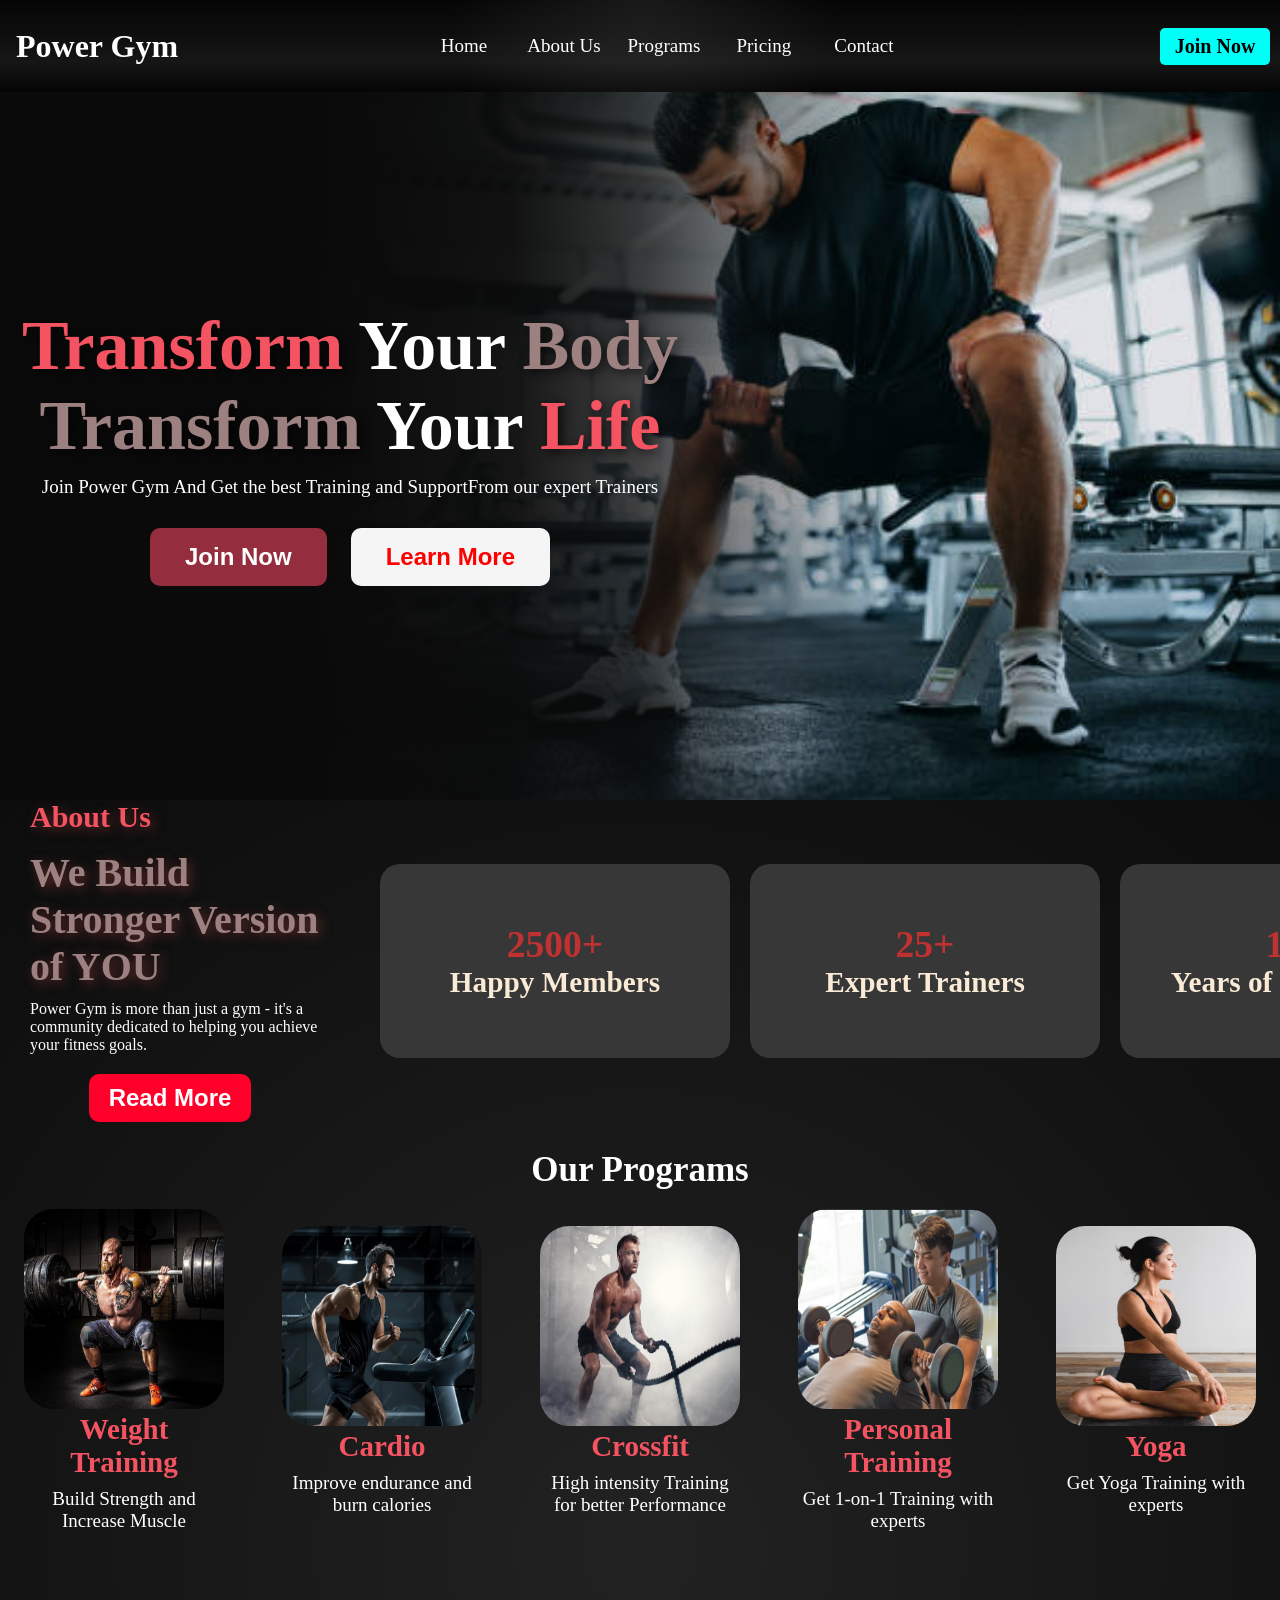
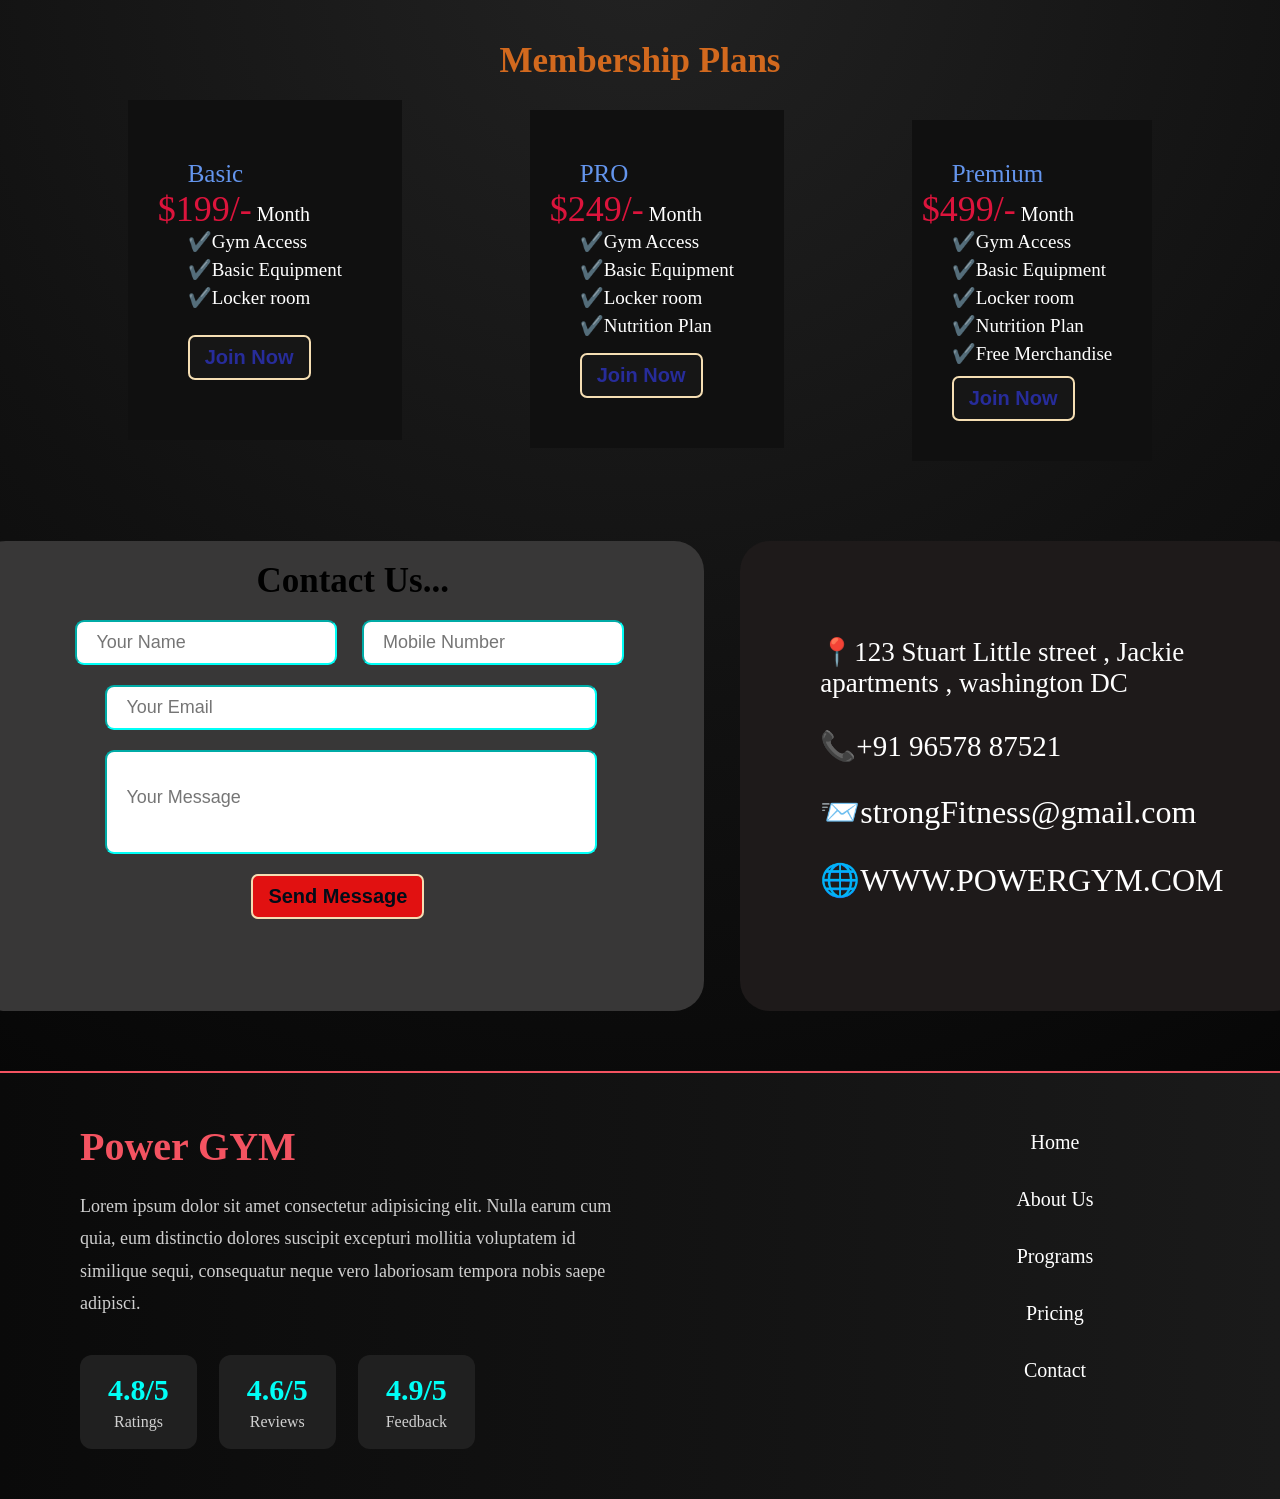
<file: index.html>
<!DOCTYPE html>
<html lang="en">

<head>
    <meta charset="UTF-8">
    <meta name="viewport" content="width=device-width, initial-scale=1.0">
    <title>Power Gym Website</title>
    <link rel="stylesheet" href="style.css">
</head>

<body>
    <header class="header-section">
        <h1 class="title" style="cursor: pointer;">Power Gym</h1>
        <nav class="header-nav">
            <a class="nav-tag" href="#home">Home</a>
            <a class="nav-tag" href="#about">About Us</a>
            <a class="nav-tag" href="#programs">Programs</a>
            <a class="nav-tag" href="#price">Pricing</a>
            <a class="nav-tag" href="#contact">Contact</a>
        </nav>
        <a class="join-btn" href="JoinForm.html">Join Now</a>
    </header>
    <main>

        <section class="hero-section" id="home">
            <div class="left-box">
                <p class="l1"><span class="w1">Transform</span> Your <span class="w2">Body</span> <span
                        class="w2">Transform</span> Your <span class="w1">Life</span></p>
                <p class="l2">Join Power Gym And Get the best Training and SupportFrom our expert Trainers</p>
                <div>
                    <button class="join-button">Join Now</button>
                    <button class="Learn-more-btn">Learn More</button>
                </div>
            </div>
        </section>

        <section class="about-section" id="about">

            <div class="abt-box1">
                <p class="bl1">About Us</p>
                <p class="bl2">We Build Stronger Version of YOU</p>
                <p class="bl3">Power Gym is more than just a gym - it's a community dedicated to helping you achieve
                    your fitness
                    goals.</p>
                <button class="read-more-btn">Read More</button>
            </div>

            <div class="abt-box2">
                <h1 class="abl1">2500+</h1>
                <h3 class="abl2">Happy Members</h3>
            </div>
            <div class="abt-box2">
                <h1 class="abl1">25+</h1>
                <h3 class="abl2">Expert Trainers</h3>
            </div>
            <div class="abt-box2">
                <h1 class="abl1">10+</h1>
                <h3 class="abl2">Years of Experience</h3>
            </div>

        </section>

        <section class="programs-section" id="programs">

            <div class="pb1">
                <p class="pl1">Our Programs</p>
            </div>
            <div class="pb2">
                <div class="pbox">
                    <div>
                        <img class="photo" alt="Misssing Photo" src="Images/b1.png">
                    </div>
                    <div>
                        <p class="PBLine1">Weight Training</p>
                        <p class="pbl2">Build Strength and Increase Muscle</p>
                    </div>
                </div>
                <div class="pbox">
                    <div>
                        <img class="photo" alt="Misssing Photo" src="Images/b2.png">
                    </div>
                    <div>
                        <p class="PBLine1">Cardio</p>
                        <p class="pbl2">Improve endurance and burn calories</p>
                    </div>
                </div>
                <div class="pbox">
                    <div>
                        <img class="photo" alt="Misssing Photo" src="Images/b3.png">
                    </div>
                    <div>
                        <p class="PBLine1">Crossfit</p>
                        <p class="pbl2">High intensity Training for better Performance</p>
                    </div>
                </div>
                <div class="pbox">
                    <div>
                        <img class="photo" alt="Misssing Photo" src="Images/b4.png">
                    </div>
                    <div>
                        <p class="PBLine1">Personal Training</p>
                        <p class="pbl2">Get 1-on-1 Training with experts</p>
                    </div>
                </div>
                <div class="pbox">
                    <div>
                        <img class="photo" alt="Misssing Photo" src="Images/b5.png">
                    </div>
                    <div>
                        <p class="PBLine1">Yoga</p>
                        <p class="pbl2">Get Yoga Training with experts</p>
                    </div>
                </div>
            </div>

        </section>

        <section class="price-section" id="price">
            <p class="priceline1">Membership Plans</p>
            <div class="plan-container">
                <div class="plan-box1">
                    <p class="pricel1">Basic</p>
                    <p class="pricel2"> <span class="amount">$199/-</span> Month</p>
                    <p class="access-lines">✔️Gym Access</p>
                    <p class="access-lines">✔️Basic Equipment</p>
                    <p class="access-lines">✔️Locker room </p>
                    <button class="Joinbtn1">Join Now</button>
                </div>
                <div class="plan-box2">
                    <p class="pricel1">PRO</p>
                    <p class="pricel2"> <span class="amount">$249/-</span> Month</p>
                    <p class="access-lines">✔️Gym Access</p>
                    <p class="access-lines">✔️Basic Equipment</p>
                    <p class="access-lines">✔️Locker room </p>
                    <p class="access-lines">✔️Nutrition Plan</p>
                    <button class="Joinbtn2">Join Now</button>
                </div>
                <div class="plan-box3">
                    <p class="pricel1">Premium</p>
                    <p class="pricel2"> <span class="amount">$499/-</span> Month</p>
                    <p class="access-lines">✔️Gym Access</p>
                    <p class="access-lines">✔️Basic Equipment</p>
                    <p class="access-lines">✔️Locker room </p>
                    <p class="access-lines">✔️Nutrition Plan</p>
                    <p class="access-lines">✔️Free Merchandise</p>
                    <button class="Joinbtn3">Join Now</button>
                </div>
            </div>
        </section>

        <section class="contact-section" id="contact">
            <div class="form-box">
                <form class="contact-form">
                    <p class="fl1">Contact Us...</p>
                    <input type="text" placeholder="Your Name" class="inp-box">
                    <input type="email" placeholder="Mobile Number" class="inp-box">
                    <div>
                        <input type="text" placeholder="Your Email" class="email-inp-box">
                    </div>
                    <div>
                        <input type="text" placeholder="Your Message" class="email-inp-box1">
                    </div>
                    <button class="send-btn">Send Message</button>
                </form>
            </div>
            <div class="adress-box">
                <p class="adl1">📍123 Stuart Little street , Jackie apartments , washington DC </p>
                <p class="adl2">📞+91 96578 87521</p>
                <p class="adl3">📨strongFitness@gmail.com</p>
                <p class="adl4">🌐WWW.POWERGYM.COM</p>
            </div>
        </section>
    </main>

    <footer class="footer-section">
        <div class="fbox1">
            <p class="fli1">Power GYM</p>
            <p class="fli2">Lorem ipsum dolor sit amet consectetur adipisicing elit. Nulla earum cum quia, eum
                distinctio dolores suscipit excepturi mollitia voluptatem id similique sequi, consequatur neque vero
                laboriosam tempora nobis saepe adipisci.</p>
            <div class="fb">
                <p class="fbl1">4.8/5</p>
                <p class="fbl2">Ratings</p>
            </div>
            <div class="fb">
                <p class="fbl1">4.6/5</p>
                <p class="fbl2">Reviews</p>
            </div>
            <div class="fb">
                <p class="fbl1">4.9/5</p>
                <p class="fbl2">Feedback</p>
            </div>
        </div>
        <div class="fbox2">
            <nav class="footer-nav">
                <a class="nav-tag" href="#home">Home</a>
                <a class="nav-tag" href="#about">About Us</a>
                <a class="nav-tag" href="#programs">Programs</a>
                <a class="nav-tag" href="#price">Pricing</a>
                <a class="nav-tag" href="#contact">Contact</a>
            </nav>
        </div>
    </footer>
</body>

</html>
</file>
<file: style.css>
* {
    margin: 0;
    padding: 0;
    color: white;
}

body {
    background:
        radial-gradient(circle at center,
            #222222,
            #111111 45%,
            #000000 100%);
}

html {
    scroll-behavior: smooth;
}

.header-section {
    display: flex;
    flex-direction: row;
    justify-content: space-between;
    align-items: center;
    position: fixed;
    margin-bottom: 29px;
    width: 98%;
    padding: 1rem;
    background:
        radial-gradient(circle at top,
            rgba(255, 255, 255, 0.08),
            transparent 30%),

        linear-gradient(to bottom,
            #050505,
            #0d0d0d,
            #161616,
            #050505);
    height: 60px;

}

.header-nav {
    display: grid;
    grid-template-columns: repeat(5, 1fr);
    width: 500px;
}

.nav-tag {
    font-size: 19px;
    cursor: pointer;
    text-align: center;
    padding: 8px;
    text-decoration: none;
    margin-right: 10px;
}

.nav-tag:hover {
    background-color: #272c9a;
    border-radius: 5px;
}

.nav-tag:active {
    background-color: whitesmoke;
    color: #272c9a;
    border-radius: 5px;
}

.join-btn {
    background-color: #00fff7;
    border: none;
    color: black;
    text-decoration: none;
    border-radius: 5px;
    font-weight: bold;
    cursor: pointer;
    font-size: 20px;
    padding: 7px 15px;
}

.join-btn:hover {
    background-color: #7ff45f;
    color: rgb(255, 13, 13);
}

.hero-section {
    height: 800px;
    background:
        linear-gradient(to right,
            #0a0a0a 0%,
            #0a0a0a 25%,
            rgba(10, 10, 10, 0.95) 40%,
            rgba(10, 10, 10, 0.75) 50%,
            rgba(10, 10, 10, 0.35) 60%,
            rgba(10, 10, 10, 0) 70%),
        url("Images/1.jpg");

    background-size: cover;
    background-position: center;
    background-repeat: no-repeat;
}

.left-box {
    height: 100vh;
    display: flex;
    flex-direction: column;
    justify-content: center;
    align-items: center;
    width: 700px;
}

.l1 {
    font-size: 70px;
    font-weight: bold;
    margin-top: -9px;
    text-align: center;
    margin-bottom: 20px;
}

.w1 {
    color: #f45361;
    text-shadow: 3px 3px 12px rgba(0, 0, 0, 0.8);
}

.w2 {
    color: #9d8080;
    text-shadow: 3px 3px 12px rgba(0, 0, 0, 0.8);
}

.l2 {
    font-size: 19px;
    margin-bottom: 30px;
    margin-top: -10px;
}

.join-button {
    color: white;
    border: none;
    cursor: pointer;
    border-radius: 10px;
    font-size: 24px;
    font-weight: bold;
    background-color: rgb(148, 45, 62);
    padding: 15px 35px;
    margin-right: 20px;
}

.join-button:hover {
    background-color: #56e32f;
    color: red;
}

.Learn-more-btn {
    color: red;
    border: none;
    cursor: pointer;
    border-radius: 10px;
    font-size: 24px;
    font-weight: bold;
    background-color: whitesmoke;
    padding: 15px 35px;
}

.Learn-more-btn:hover {
    background-color: rgb(81, 30, 30);
    color: whitesmoke;
}

.about-section {
    height: 300px;
    display: grid;
    grid-template-columns: 1fr 1fr 1fr 1fr;
    justify-content: space-between;
    align-items: center;
    margin-bottom: 50px;
}

.abt-box1 {
    text-align: left;
    display: flex;
    flex-direction: column;
    justify-content: center;
    align-items: center;
    height: 90%;
    width: 300px;
    margin-left: 30px;
    margin-right: 50px;
}

.bl1 {
    font-size: 30px;
    font-weight: bold;
    width: 100%;
    margin-bottom: 15px;
    color: #f45361;
    text-shadow: 3px 3px 12px rgba(121, 50, 50, 0.8);
}

.bl2 {
    margin-bottom: 10px;
    font-size: 40px;
    font-weight: bold;
    color: #9d8080;
    text-shadow: 3px 3px 12px rgba(121, 50, 50, 0.8);
}

.bl3 {
    font-size: medium;
}

.read-more-btn {
    color: white;
    border: none;
    cursor: pointer;
    border-radius: 10px;
    font-size: 24px;
    font-weight: bold;
    background-color: rgb(255, 0, 43);
    padding: 10px 20px;
    margin-right: 20px;
    margin-top: 20px;
    justify-content: left;
}

.abt-box2 {
    background-color: #383737;
    border-radius: 20px;
    margin-right: 20px;
    height: 60%;
    width: 350px;
    font-size: 25px;
    display: flex;
    flex-direction: column;
    justify-content: center;
    align-items: center;
}

.abl1 {
    color: #c03131;
}

.abl2 {
    color: antiquewhite;
}

.programs-section {
    display: flex;
    flex-direction: column;
    justify-content: center;
    align-items: center;
    text-align: center;
}

.pl1 {
    font-size: 35px;
    font-weight: 900;
}

.pb2 {
    display: flex;
    flex-direction: row;
    justify-content: space-evenly;
    align-items: center;
    margin-top: 19px;
    margin-bottom: 109px;
}

.pbox {
    margin-right: 29px;
    margin-left: 29px;
    display: flex;
    flex-direction: column;
    justify-content: center;
    align-items: center;
}

.photo {
    height: 200px;
    border-radius: 29px;
    width: 200px;
}

.PBLine1 {
    color: #f45361;
    font-size: 29px;
    margin-bottom: 9px;
    font-weight: 700;
}

.pbl2 {
    font-size: 19px;
}

.price-section {
    height: 500px;
}

.plan-container {
    display: flex;
    flex-direction: row;
    justify-content: space-evenly;
    align-items: first baseline;
    margin-top: 19px;
}

.plan-box1 {
    background-color: #101010;
    padding: 60px;
}

.plan-box2 {
    background-color: #101010;
    padding: 50px;
}

.plan-box3 {
    background-color: #101010;
    padding: 40px;
}

.priceline1 {
    text-align: center;
    font-size: 35px;
    font-weight: 700;
    color: chocolate;
}

.pricel1 {
    font-size: 25px;
    color: cornflowerblue;
}

.pricel2 {
    font-size: 20px;
}

.amount {
    font-size: 36px;
    margin-left: -30px;
    color: crimson;
}

.access-lines {
    font-size: 19px;
    margin-bottom: 5px;
}

.Joinbtn1 {
    background-color: #161616;
    color: #272c9a;
    border: none;
    border-width: 2px;
    border-radius: 7px;
    padding: 9px 15px;
    margin-top: 21px;
    border-style: solid;
    border-color: wheat;
    font-size: 20px;
    cursor: pointer;
    font-weight: 800;
}

.Joinbtn1:hover {
    color: wheat;
    background-color: #272c9a;
}

.Joinbtn2 {
    background-color: #161616;
    color: #272c9a;
    border: none;
    border-width: 2px;
    border-radius: 7px;
    padding: 9px 15px;
    margin-top: 11px;
    border-style: solid;
    border-color: wheat;
    font-size: 20px;
    cursor: pointer;
    font-weight: 800;
}

.Joinbtn2:hover {
    color: wheat;
    background-color: #272c9a;
}

.Joinbtn3 {
    background-color: #161616;
    color: #272c9a;
    border: none;
    border-width: 2px;
    border-radius: 7px;
    padding: 9px 15px;
    margin-top: 6px;
    border-style: solid;
    border-color: wheat;
    font-size: 20px;
    cursor: pointer;
    font-weight: 800;
}

.Joinbtn3:hover {
    color: wheat;
    background-color: #272c9a;
}

.contact-section {
    margin-bottom: 10px;
    display: flex;
    flex-direction: row;
    justify-content: space-evenly;
}

.form-box {
    font-size: 22px;
    padding: 50px 80px;
    margin-left: -60px;
    background-color: #383737;
    border-radius: 30px;
}

.fl1 {
    color: #000000;
    font-size: 35px;
    font-weight: 900;
    margin-top: -30px;
    margin-bottom: 19px;
    margin-left: 200px;
}

.inp-box {
    color: #000000;
    font-size: 18px;
    width: 220px;
    padding: 10px 19px;
    border-radius: 9px;
    border-color: #00fff7;
    margin-left: 19px;
}

.email-inp-box {
    border-color: #00fff7;
    color: #000000;
    font-size: 18px;
    width: 450px;
    margin-top: 20px;
    padding: 10px 19px;
    border-radius: 9px;
    margin-left: 49px;

}

.email-inp-box1 {
    color: #000000;
    font-size: 18px;
    width: 450px;
    height: 90px;
    border-color: #00fff7;
    margin-top: 20px;
    padding: 10px 19px;
    border-radius: 9px;
    margin-left: 49px;
    text-align: start;
    padding-top: 0;
}

.send-btn {
    border: none;
    border-width: 2px;
    border-radius: 7px;
    padding: 9px 15px;
    margin-top: 6px;
    border-style: solid;
    border-color: wheat;
    font-size: 20px;
    cursor: pointer;
    font-weight: 800;
    margin-left: 195px;
    margin-top: 20px;
    background-color: #e11111;
    color: #020c18;
}

.send-btn:hover {
    background-color: #3e2626;
    color: #2d37f5;
}

.adress-box {
    padding: 50px 80px;
    background-color: #1e1a1a;
    height: 370px;
    border-radius: 30px;
    margin-right: -60px;
}

.adl1 {
    font-size: 27px;
    margin-top: 45px;
    margin-bottom: 30px;
    width: 380px;
}

.adl2 {
    font-size: 29px;
    margin-bottom: 30px;
    width: 380px;
}

.adl3 {
    font-size: 32px;
    margin-bottom: 30px;
    width: 380px;
}

.adl4 {
    font-size: 32px;
    margin-bottom: 30px;
}

.footer-section {
    margin-top: 60px;
    padding: 50px 80px;
    background: linear-gradient(to right, #0a0a0a, #1a1a1a);
    display: flex;
    justify-content: space-between;
    align-items: flex-start;
    border-top: 2px solid #f45361;
}

.fbox1 {
    width: 55%;
}

.fli1 {
    font-size: 40px;
    font-weight: bold;
    color: #f45361;
    margin-bottom: 20px;
}

.fli2 {
    font-size: 18px;
    color: #cfcfcf;
    line-height: 1.8;
    width: 90%;
    margin-bottom: 35px;
}

.fb {
    display: inline-block;
    background: #202020;
    padding: 18px 28px;
    margin-right: 18px;
    border-radius: 12px;
    text-align: center;
    transition: 0.3s;
}

.fb:hover {
    transform: translateY(-6px);
    background: #2d2d2d;
    box-shadow: 0 0 18px rgba(244, 83, 97, .35);
}

.fbl1 {
    font-size: 30px;
    font-weight: bold;
    color: #00fff7;
}

.fbl2 {
    margin-top: 6px;
    font-size: 16px;
    color: #d0d0d0;
}

.fbox2 {
    width: 25%;
    display: flex;
    justify-content: center;
}

.footer-nav {
    display: flex;
    flex-direction: column;
    gap: 18px;
}

.footer-nav .nav-tag {
    text-decoration: none;
    color: white;
    font-size: 20px;
    transition: .3s;
}

.footer-nav .nav-tag:hover {
    color: #00fff7;
    transform: translateX(8px);
}
</file>
